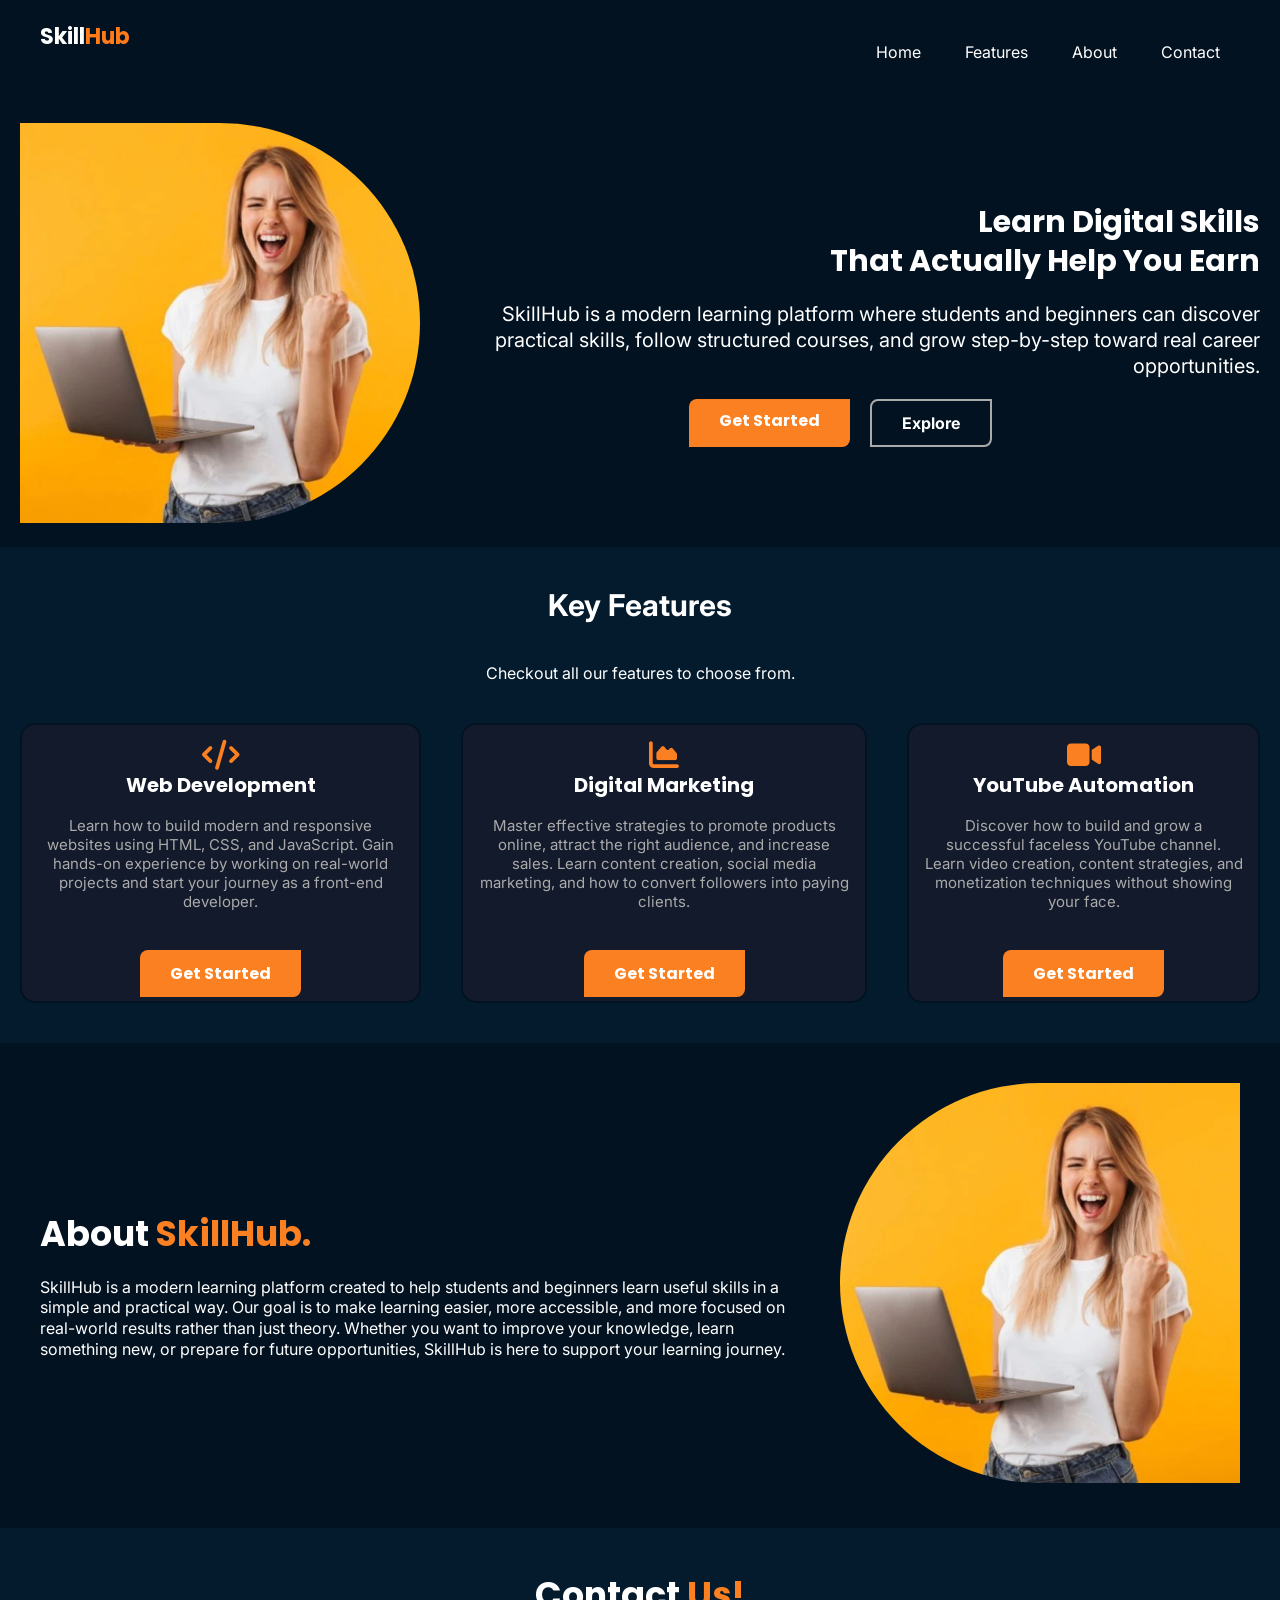
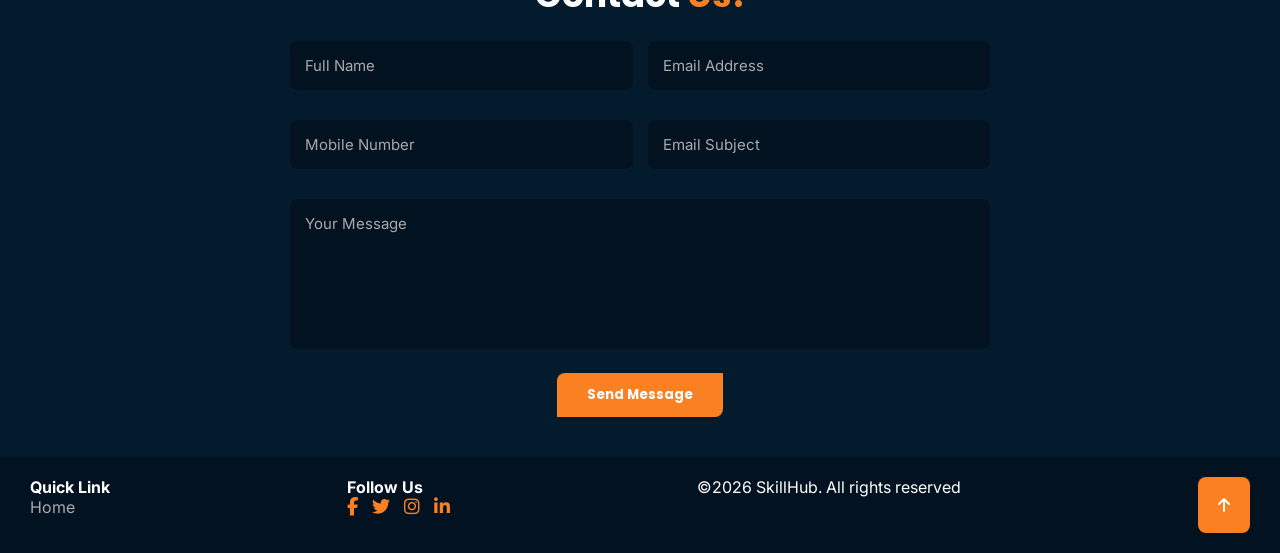
<file: index.html>
<!DOCTYPE html>
<html>
<head>
  <title>SkillHub</title>
  <!--CSS Stylesheet-->
  <link rel="stylesheet" href="index.css" />
  
    <!--Font Awesome Icon-->
  <link rel="stylesheet" href="https://cdnjs.cloudflare.com/ajax/libs/font-awesome/6.5.0/css/all.min.css">
  
  <!--Font Family-->
  <link href="https://fonts.googleapis.com/css2?family=Inter:wght@300;400;600&family=Poppins:wght@400;600&display=swap" rel="stylesheet">
</head>

<body>
  <!--Navbar-->
  <header id="navbar">
    <h1 class="logo">Skill<span>Hub</span></h1>
    
    <i class="fa-solid fa-bars" id="menu-icon"></i>
        
    
    <nav class="nav-links">
      <a href="#Home">Home</a>
      <a href="#Features">Features</a>
      <a href="#About">About</a>
      <a href="#Contact">Contact</a>
    </nav>
    
  </header>
  
  <!--Hero Section-->
  <section class="hero-section">
        
    <div class="hero-image">
      <img src="/assets /girl-learning.jpg" alt="girl learning"/>
    </div>
    
    <div id="hero-text">
      <h2>Learn Digital Skills <br />That Actually Help You Earn</h2>
      
      <p>SkillHub is a modern learning platform where students and beginners can discover practical skills, follow structured courses, and grow step-by-step toward real career opportunities.</p>
      
      <div class="hero-buttons">
        <a href="sign-up.html" class="get-btn">Get Started</a>
        
        <a href="dashboard.html" class="explore-btn">Explore</a>
      </div>
    </div>

  </section>
  
  <!--Features Section-->
  <section id="Features" class="features-section">
    <h2>Key Features</h2>
    <p>Checkout all our features to choose from.</p>
    
    <div class="feature-cards">
      
      <div class="card">
        <i class="fa-solid fa-code"></i>
        <h3>Web Development</h3>
        <p>Learn how to build modern and responsive websites using HTML, CSS, and JavaScript. Gain hands-on experience by working on real-world projects and start your journey as a front-end developer.</p>
        <a href="sign-up.html" class="get-btn">Get Started</a>
        
      </div>
      
      <div class="card">
        <i class="fa-solid fa-chart-area"></i>
        <h3>Digital Marketing</h3>
        <p>Master effective strategies to promote products online, attract the right audience, and increase sales. Learn content creation, social media marketing, and how to convert followers into paying clients.</p>
          <a href="sign-up.html" class="get-btn">Get Started</a>
      
      </div>
      
      <div class="card">
        <i class="fa-solid fa-video"></i>
        <h3>YouTube Automation</h3>
        <p>Discover how to build and grow a successful faceless YouTube channel. Learn video creation, content strategies, and monetization techniques without showing your face.</p>
        <a href="sign-up.html" class="get-btn">Get Started</a>
      
      </div>
      
    </div>
  </section>
  
  <!--About Section-->
  <section id="About" class="about-section">
    <div class="about-text">
    <h2>About <span>SkillHub.</span></h2>
    <p>SkillHub is a modern learning platform created to help students and beginners learn useful skills in a simple and practical way. Our goal is to make learning easier, more accessible, and more focused on real-world results rather than just theory. Whether you want to improve your knowledge, learn something new, or prepare for future opportunities, SkillHub is here to support your learning journey.</p>
    </div>
    
    <div class="about-image">
      <img src="assets /girl-learning.jpg"/>
    </div>
  </section>
  
  
  <!--Contact Section-->
<section id="Contact" class="contact-section">
  <h2>Contact <span>Us!</span></h2>
  
  <form id="contactForm">
    <div class="input-box">
      <input type="text" placeholder="Full Name" id="name" required>
      <input type="email" placeholder="Email Address" id="email" required>
    </div>
    
    <div class="input-box">
      <input type="text" placeholder="Mobile Number" id="phone">
      <input type="text" placeholder="Email Subject" id="subject">
    </div>
    
    <textarea placeholder="Your Message" id="message" required></textarea>
    
    <button type="submit" class="get-btn">Send Message</button>
  </form>
</section>
  
  
  <!--Footer Section-->
  <footer id="Footer" class="footer">
    
    <div class="footer-container">
      
      <div class="footer-links">
        <h4>Quick Link</h4>
        <a href="#">Home</a>
      </div>
      
      <div class="footer-socials">
        <h4>Follow Us</h4>
        
      <div class="social-icons">
        <a href="#"><i class="fab fa-facebook-f"></i></a>
        <a href="#"><i class="fab fa-twitter"></i></a>
        <a href="#"><i class="fab fa-instagram"></i></a>
        <a href="#"><i class="fab fa-linkedin-in"></i></a>
    </div>
  </div>
  
  <p>&copy;2026 SkillHub. All rights reserved</p>
  
  <i id="arrow" class="fa-solid fa-arrow-up"></i>
    
  </footer>
  
  
</body>
</html>
</file>
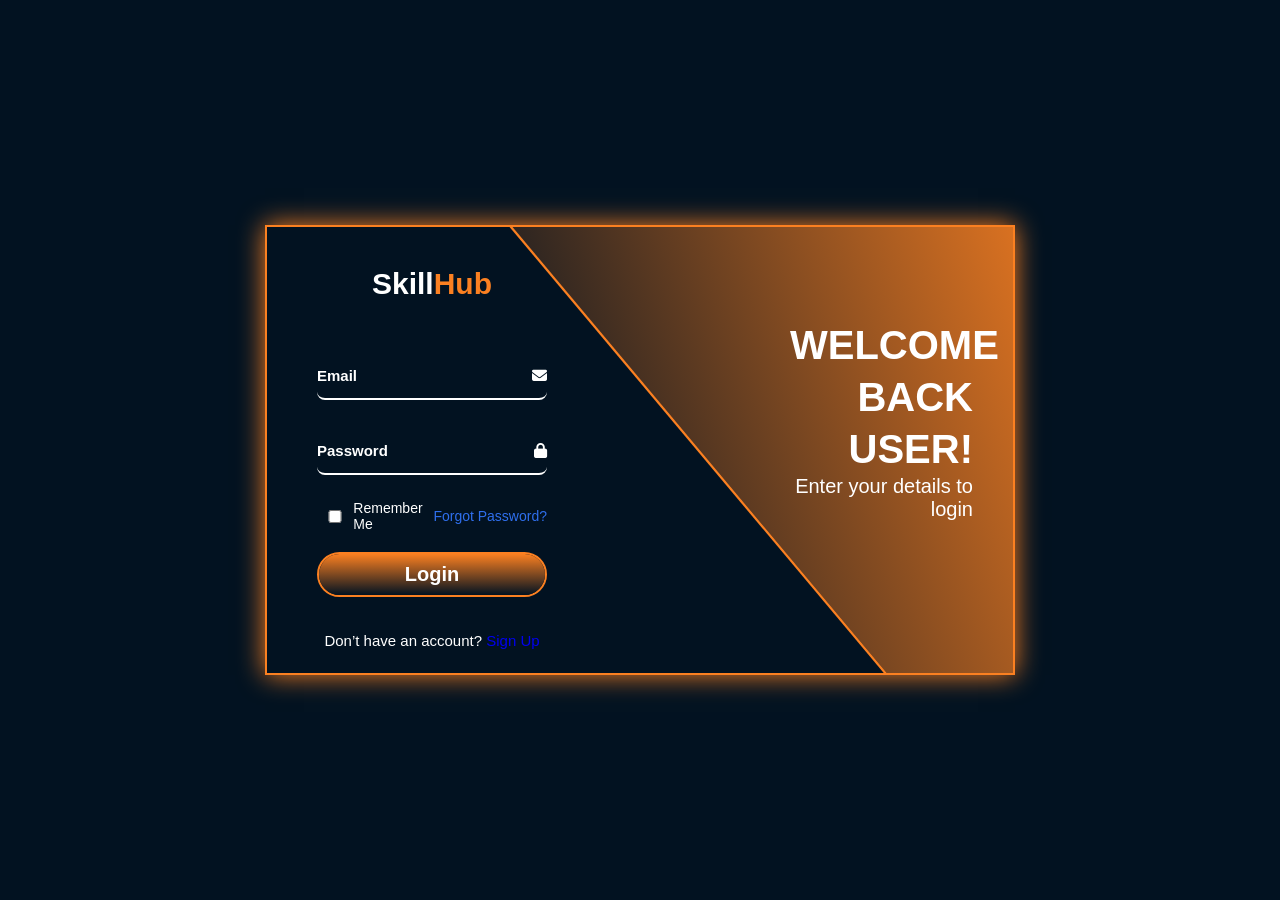
<file: dashboard.html>
<!DOCTYPE html>
<html lang="en">
<head>
  <meta charset="UTF-8">
  <meta name="viewport" content="width=device-width, initial-scale=1.0">
  <title>Dashboard | SkillHub</title>

  <!-- CSS -->
  <link rel="stylesheet" href="index.css">

  <!-- Font Awesome -->
  <link rel="stylesheet" href="https://cdnjs.cloudflare.com/ajax/libs/font-awesome/6.5.0/css/all.min.css">
</head>

<body class="dashboard-page">

  <div class="dashboard">

    <!-- SIDEBAR -->
    <aside class="sidebar">
      <h2 class="logo">Skill<span>Hub</span></h2>

      <nav>
        <a href="dashboard.html" class="active">Dashboard</a>
        <a href="course-details.html">Courses</a>
        <a href="index.html">Home Page</a>
        <a id="logoutBtn" type="submit">Logout</a>
      </nav>
    </aside>

    <!-- MAIN -->
    <main class="main">

      <!-- TOP BAR -->
      
      <div class="topbar">
        <h2>Welcome back!</h2>
        
        <div class="topbar-right">
          <div class="search">
            <input type="text" placeholder="Search courses...">
       </div>
    
    <!-- USER ICON -->
    <i class="fa-solid fa-user user-icon"></i>
  </div>
 </div>

      <!-- CONTENT -->
      <div class="dashboard-content">

        <!-- LEFT SIDE -->
        <div class="left">

          <section class="courses">
            <h3>Available Courses</h3>
            <p>Explore courses and continue learning new skills.</p>

            <!-- COURSES LOAD HERE -->
            <div class="course-grid" id="courseContainer"></div>
          </section>

        </div>

        <!-- RIGHT SIDE -->
        <div class="right">

          <h3>AI Learning Suggestions</h3>

          <div class="suggestion-card">
            <h4>Graphic Design Basics</h4>
            <p>5 Lessons</p>
            <button>Start</button>
          </div>
          
          <div class="suggestion-card">
            <h4>Frontend Web Development</h4>
            <p>10 Lessons</p>
            <button>Start</button>
          </div>
          
          <div class="suggestion-card">
            <h4>YouTube Automation</h4>
            <p>7 Lessons</p>
            <button>Start</button>
          </div>

          <div class="suggestion-card">
            <h4>SEO Fundamentals</h4>
            <p>7 Lessons</p>
            <button>Start</button>
          </div>

        </div>

      </div>

    </main>

  </div>

  <!-- JS -->
  <script src="index.js"></script>

</body>
</html>
</file>
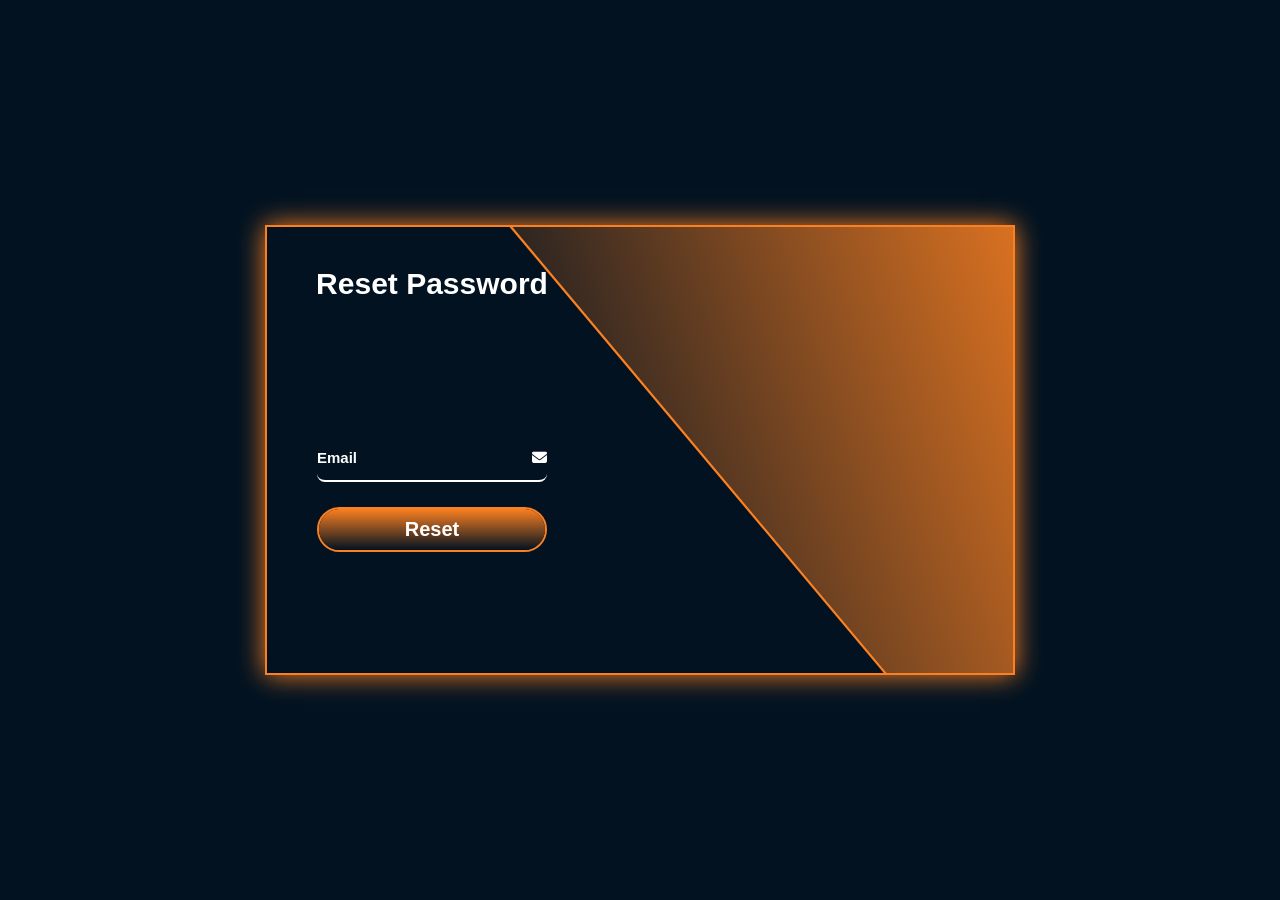
<file: forgot.html>
<!DOCTYPE html>
<html>

<head>
  <meta charset="UTF-8">
  <meta name="viewport" content="width=device-width, initial-scale=1">
  <title>Forgot Password</title>
  <link rel="stylesheet" href="index.css"/>
  <link rel="stylesheet" href="https://cdnjs.cloudflare.com/ajax/libs/font-awesome/6.5.0/css/all.min.css">
</head>

<body class="login-page">

<div class="login-container">
  <span class="bg-slide"></span>

  <div class="login-box">
    <h1>Reset Password</h1>

    <form id="resetForm">

      <div class="input-group">
        <input type="email" required>
        <label>Email</label>
        <i class="fa-solid fa-envelope"></i>
      </div>

      <button class="login-btn">Reset</button>

      <p id="msg"></p>

    </form>
  </div>
</div>

<script>
document.getElementById("resetForm").onsubmit = e=>{
  e.preventDefault();
  document.getElementById("msg").innerText="Reset link sent!";
};
</script>


<body>
  
</body>

</html>
</file>
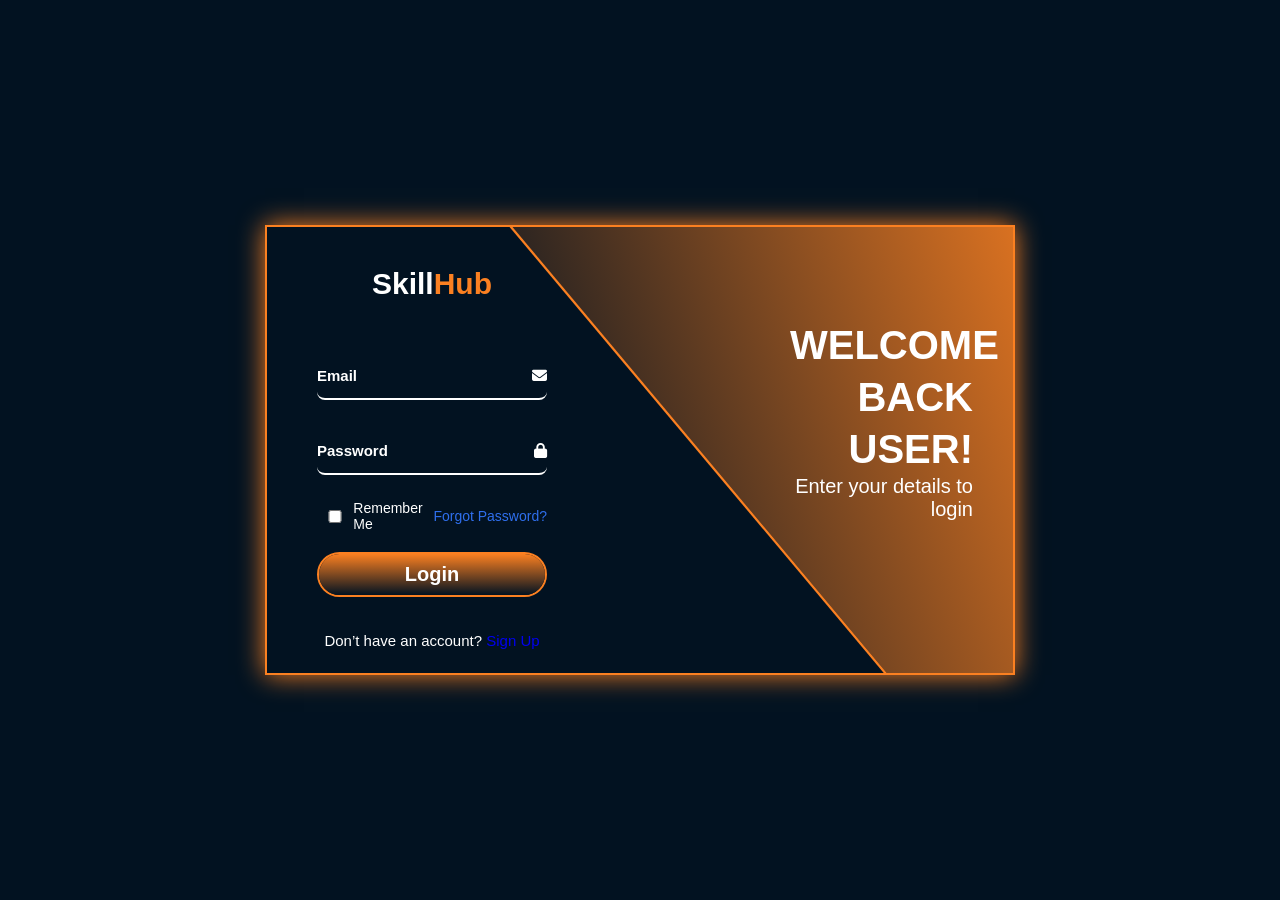
<file: login-form.html>
<!DOCTYPE html>
<html>

<head>
  <meta charset="UTF-8">
  <meta name="viewport" content="width=device-width, initial-scale=1">
  <title>Login Form</title>
  <link rel="stylesheet" href="index.css"/>
  
      <!--Font Awesome Icon-->
    <link rel="stylesheet" href="https://cdnjs.cloudflare.com/ajax/libs/font-awesome/6.5.0/css/all.min.css">
</head>
<body class="login-page">

<div class="login-container">
  <span class="bg-slide"></span>
  
  <!-- LOGIN -->
  <div class="login-box">
    <h1>Skill<span>Hub</span></h1>
    
    <form id="loginForm">
      
      <!-- EMAIL -->
      <div class="input-group">
        <input type="email" id="email" required>
        <label for="email">Email</label>
        <i class="fa-solid fa-envelope"></i>
      </div>
      
      <div class="input-group">
        <input type="password" id="password" required>
        <label for="password">Password</label>
        <i class="fa-solid fa-lock"></i>
      </div>
      
      <!-- REMEMBER + FORGOT -->
      <div class="form-options">
        <div class="remember">
          <input type="checkbox" id="remember">
          <label for="remember">Remember Me</label>
        </div>
        
        <a href="forgot.html" class="forgot">Forgot Password?</a>
      </div>
      
      <!-- BUTTON -->
      <button class="login-btn" type="submit">Login</button>
      
      <!-- SIGN UP -->
      <p class="signup-link">
        Don’t have an account?
        <a href="sign-up.html">Sign Up</a>
      </p>
      
    </form>
  </div>
  
  <!-- RIGHT SIDE -->
  <div class="side login-text">
    <h2>Welcome Back User!</h2>
    <p>Enter your details to login</p>
  </div>
  
</div>
  
  <script src="index.js"></script>
</body>

</html>
</file>
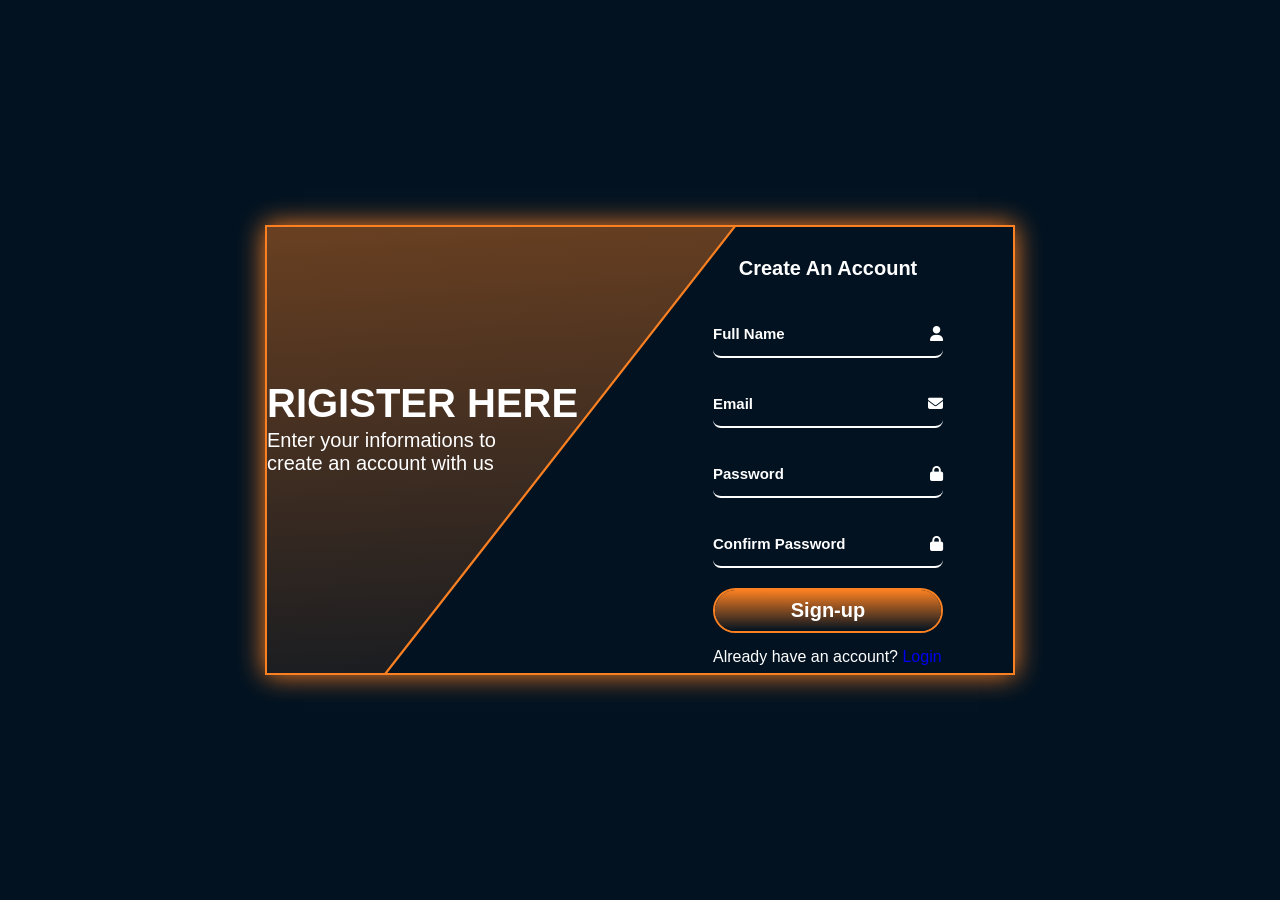
<file: sign-up.html>
<!DOCTYPE html>
<html>

<head>
  <meta charset="UTF-8">
  <meta name="viewport" content="width=device-width, initial-scale=1">
  <title>Sign-up</title>
  
    <link rel="stylesheet" href="index.css" />
  
  <!--Font Awesome Icon-->
  <link rel="stylesheet" href="https://cdnjs.cloudflare.com/ajax/libs/font-awesome/6.5.0/css/all.min.css">
</head>

<body class="signup-page">
  
  <div class="signup-container">
    <span class="bg-slide2"></span>
    
    <!-- SIGNUP -->
    <div class="signup-box">
      <h1>Create An Account</h1>
      
      <form id="signupForm">
        
        <!-- NAME -->
        <div class="input-group">
          <input type="text" id="name" required>
          <label for="name">Full Name</label>
          <i class="fa-solid fa-user"></i>
        </div>
        
        <!-- EMAIL -->
        <div class="input-group">
          <input type="email" id="email" required>
          <label for="email">Email</label>
          <i class="fa-solid fa-envelope"></i>
        </div>
        
        <!-- PASSWORD -->
        <div class="input-group">
          <input type="password" id="password" required>
          <label for="password">Password</label>
          <i class="fa-solid fa-lock"></i>
        </div>
        
        <!-- CONFIRM PASSWORD -->
        <div class="input-group">
          <input type="password" id="confirmPassword" required>
          <label for="conformPassword">Confirm Password</label>
          <i class="fa-solid fa-lock"></i>
        </div>

        
        <!-- BUTTON -->
        <button class="signup-btn" type="submit">Sign-up</button>
      
        <!-- LOGIN LINK -->
        <p class="login-link">
          Already have an account?
          <a href="login-form.html">Login</a>
          
        </p>
        
      </form>
    </div>
    
    <!-- LEFT SIDE -->
    <div class="side-text">
      <h2>Rigister Here</h2>
      <p>Enter your informations to <br />create an account with us</p>
    </div>
    
  </div>
  
  <script src="index.js"></script>
</body>

</html>
</file>
<file: index.css>
:root {
  --primary-bg: #021221;
  --secondary-bg:#041B2E;
  --accent-color: #fb8021;
  --text-color: #ffffff;
  --text-secondary: #aaaaaa;
  
  --font-main: 'Inter', sans-serif;
  --font-heading: 'Poppins', sans-serif;
}

* {
  margin: 0;
  padding: 0;
  box-sizing: border-box;
}

body {
  font-family: var(--font-main);
  min-height: 100vh;
  background: var(--primary-bg);
  color: var(--text-color);
}

#navbar {
  display: flex;
  justify-content: space-between;
  align-items: center;
  padding: 20px 40px;
}

.logo {
  font-family: var(--font-heading);
  font-size: 30px;
  font-weight: bold;
}

.logo span{
  color: var(--accent-color);
}

.nav-links a {
  margin: 0px 20px;
  text-decoration: none;
  font-family: var(--font-main);
  color: var(--text-color);
  transition: 0.3s;
}

.nav-links a:hover {
  color: var(--accent-color);
  text-decoration: underline;
}

#menu-icon {
  font-size: 50px;
  color: var(--text-color);
  display: none;
}

.hero-section {
  display: flex;
  justify-content: center;
  align-items: center;
  padding: 20px;
}

#hero-text {
  line-height: 1.3;
  display: flex;
  flex-direction: column;
}

#hero-text h2 {
  margin-bottom: 20px;
  font-size: 30px;
  font-family: var(--font-heading);
  font-weight: 500px;
  text-align: right;
}

#hero-text p {
  font-family: var(--font-main);
  font-size: 20px;
  text-align: right;
  color: var(--text-color);
}

.hero-image img {
  width: 400px;
  border-radius: 0% 80% 80% 0%;
}

.hero-buttons {
  display: flex;
  justify-content: center;
  margin-top: 20px;
  gap: 20px;
}

.get-btn {
  background: var(--accent-color);
  color: var(--text-color);
  font-weight: bold;
  padding: 12px 30px;
  border: none;
  border-radius: 8px 0px;
  cursor: pointer;
  font-family: var(--font-heading);
  text-decoration: none;
}

.explore-btn {
  background: transparent;
  color: var(--text-color);
  font-weight: bold;
  border: 2px solid var(--text-secondary);
  padding: 12px 30px;
  border-radius: 8px 0px;
  cursor: pointer;
  text-decoration: none;
}


/*Features Section*/

.features-section {
  padding: 40px 20px;
  background: var(--secondary-bg);
}

.features-section h2, 
.features-section p {
  margin-bottom: 40px;
  justify-content: center;
  align-items: center;
  text-align: center;
}

.features-section h2{
  font-size: 30px;
  font-weight: bold;
}

.feature-cards {
  display: flex;
  justify-content: center;
  align-items: center;
  gap: 40px;
  transition: 0.5s ease;
}

.card {
  background: var(--primary-bg);
  padding: 48px 32px 64px;
  border-radius: 16px;
  border: 2px solid var(--primary-bg);
  text-align: center;
}
  
  .card:hover {
    border: 1px solid var(--accent-color);
    transform: scale(1.02);
  }


.card i {
  font-size: 30px;
  color: var(--accent-color);
}

.feature-cards h3{
  font-size: 20px;
  font-family: var(--font-heading);
}

.feature-cards p{
  font-size: 15px;
  font-family: var(--font-main);
  margin: 16px 0 50px;
  color: var(--text-secondary);
}

/*About Section*/

.about-section {
  display: flex;
  justify-content: center;
  align-items: center;
  gap: 32px;
  padding: 40px;
  line-height: 1.3;
}

.about-section span {
  color: var(--accent-color);
}

.about-section h2 {
  margin-bottom: 20px;
  text-align: left;
  font-size: 35px;
  font-family: var(--font-heading);
}

.about-section p {
  text-align:  left;
  line-height: 1.3;
  font-family: var(--font-main);
}

.about-image img {
  width: 400px;
  border-radius: 80% 0 0 80%;;
}

.contact-section {
  background: var(--secondary-bg);
  padding: 40px 20px;
  text-align: center;
}

.contact-section h2 {
  margin-bottom: 20px;
  font-size: 35px;
  font-family: var(--font-heading);
  color: var(--text-color);
}

.contact-section h2 span {
  color: var(--accent-color);
}

form {
  max-width: 700px;
  margin: auto;
}

.input-box {
  display: flex;
  gap: 15px;
  margin-bottom: 30px;
}

.input-box input {
  width: 100%;
}

input, textarea {
  width: 100%;
  padding: 15px;
  background: var(--primary-bg);
  border: none;
  border-radius: 8px;
  color: var(--text-color);
  font-size: 15px;
  font-family: var(--font-main);
}

textarea {
  height: 150px;
  margin-bottom: 20px;
  resize: none;
}

input::placeholder,
textarea::placeholder {
  color: var(--text-secondary);
}


/*FOOTER SECTION*/
.footer {
  color: var(--text-color);
  padding: 20px 30px;
}

.footer-container {
  display: flex;
  justify-content: space-between;
  flex-wrap: wrap;
}


.footer-links a {
  display: block ;
  text-decoration: none;
  color: var(--text-secondary);
  margin-bottom: 8px;
  font-family: var(--font-main);
}

.footer-links a:hover{
  color: var(--accent-color);
}

.social-icons i {
  margin-right: 10px;
  font-size: 18px;
  color: var(--accent-color);
  transition: 0.3s;
}

#arrow {
  font-size-adjust: 16px;
  background: var(--accent-color);
  padding: 20px;
  border-radius: 8px;
  transition: 0.5s ease;
}
#arrow:hover {
  box-shadow: 0 0 15px var(--accent-color);
}

/*LOGIN FORM*/
 .login-page {
  height: 100vh;
  display: flex;
  justify-content: center;
  align-items: center;
  color: var(--text-color);
}

.login-container {
  position: relative;
  width: 750px;
  height: 450px;
  background: transparent;
  border: 2px solid var(--accent-color);
  box-shadow: 0 0 25px var(--accent-color);
  overflow: hidden;
}

.login-box {
  position: absolute;
  top: 0;
  width: 50%;
  height: 100%;
  width: 350px;
  padding: 40px 30px;
  display: flex;
  flex-direction: column;
  justify-content: center;
}

/*For the part login*/
.login-container .login-box {
  left: 0;
  padding: 0 60px 0 40px;
}
.login-box h1 {
  font-size: 30px;
  font-family: var(--font-heading);
  color: var(--text-color);
  text-align: center;
  margin-top: 40px;
}

.login-box span {
  color: var(--accent-color);
}

.input-group {
  position: relative;
  width: 100%;
  height: 50px;
  margin: 25px 0;
}

.input-group input {
  width: 100%;
  height: 100%;
  background: transparent;
  border: none;
  outline: none;
  border-bottom: 2px solid var(--text-color);
  font-size: 16px;
  font-family: var(--font-main);
  color: var(--text-color);
  font-weight: 500;
  transition: 0.5s;
}
.input-group input:focus,
.input-group input:valid{
  border-bottom-color: var(--accent-color);
}

.input-group label {
  position: absolute;
  top: 50%;
  left: 0;
  transform: translateY(-50%);
  font-size: 15px;
  font-weight: bold;
  color: var(--text-color);
  pointer-events: none;
  transition: 0.5s;
}
.input-group input:focus~label,
.input-group input:valid~label{
  top: -5px;
  color: var(--accent-color);
}
.input-group i {
  position: absolute;
  top: 50%;
  right: 0;
  transform: translateY(-50%);
  font-size: 15px;
  color: var(--text-color);
  transition: 0.5s;
}

.input-group input:focus~i,
.input-group input:valid~i{
  color: var(--accent-color);
}

 .form-options {
    display: flex;
    justify-content: space-between;
    align-items: center;
    font-size: 14px;
    margin-bottom: 20px;  
}

 .remember {
   display: flex;
   align-items: center;
}

.form-options a {
    text-decoration: none;
    color: #2f6fed;
    font-size: 14px;
}

.login-btn {
  position: relative;
  width: 100%;
  height: 45px;
  margin-bottom: 15px;
  background: transparent;
  border: 2px solid var(--accent-color);
  outline: none;
  border-radius: 40px;
  cursor: pointer;
  font-size: 20px;
  color: var(--text-color);
  font-weight: bold;
  z-index: 1;
  overflow: hidden;
}

.login-btn::before {
  content: "";
  position: absolute;
  top: -100%;
  left: 0;
  width: 100%;
  height: 300%;
  background: linear-gradient(#021221, #fb8021, #021221, #fb8021);
  z-index: -1;
  transition: 0.5s;
}

.login-btn:hover::before {
  top: 0;
}

.signup-link {
  font-size: 15px;
  color: var(--text-color);
  text-align: center;
  margin-top: 20px;
}
.signup-link a {
  text-decoration: none;
}

.signup-link a:hover {
  text-decoration: underline;
}

.login-container .side {
  position: absolute;
  top: 0;
  width: 50%;
  height: 100%;
  display: flex;
  flex-direction: column;
  justify-content: center;
  
}

.login-container .side.login-text {
  right: 0;
  text-align: right;
  padding: 0px 40px 60px 150px;
}

.side h2 {
  font-size: 40px;
  color: var(--text-color);
  line-height: 1.3;
  text-transform: uppercase;
}

.side p {
  font-size: 20px;
  color: var(--text-color);
}

.bg-slide {
  position: absolute;
  top: 0;
  right: 0;
  width: 850px;
  height: 600px;
  background: linear-gradient(45deg, #021221, #fb8021);
  border-bottom: 3px solid var(--accent-color);
  transform: rotate(10deg) skewY(40deg);
  transform-origin: bottom right;
  z-index: -1;
}


/*SIGN-UP FORM*/
 .signup-page {
  height: 100vh;
  display: flex;
  justify-content: center;
  align-items: center;
  color: var(--text-color);
}

.signup-container {
  position: relative;
  width: 750px;
  height: 450px;
  background: transparent;
  border: 2px solid var(--accent-color);
  box-shadow: 0 0 25px var(--accent-color);
  overflow: hidden;
}

.signup-box {
  position: absolute;
  top: 0;
  width: 50%;
  height: 100%;
  width: 350px;
  padding: 40px 30px;
  display: flex;
  flex-direction: column;
  justify-content: center;
}

/*Signup Side Text*/
.signup-container .signup-box {
  right: 0;
  padding: 0 60px 0 40px;
}

.signup-box h1 {
  font-size: 20px;
  font-family: var(--font-heading);
  color: var(--text-color);
  text-align: center;
  margin-top: 30px;
}

.signup-container .input-group {
  position: relative;
  width: 100%;
  height: 50px;
  margin: 20px 0;
}

.signup-container .input-group input {
  width: 100%;
  height: 100%;
  background: transparent;
  border: none;
  outline: none;
  border-bottom: 2px solid var(--text-color);
  font-size: 16px;
  font-family: var(--font-main);
  color: var(--text-color);
  font-weight: 500;
  transition: 0.5s;
}
.singup-container .input-group input:focus,
.signup-container .input-group input:valid{
  border-bottom-color: var(--accent-color);
}

.signup-container .input-group label {
  position: absolute;
  top: 50%;
  left: 0;
  transform: translateY(-50%);
  font-size: 15px;
  font-weight: bold;
  color: var(--text-color);
  pointer-events: none;
  transition: 0.5s;
}
.signup-container .input-group input:focus~label,
.signup-container .input-group input:valid~label{
  top: -5px;
  color: var(--accent-color);
}
.signup-container .input-group i {
  position: absolute;
  top: 50%;
  right: 0;
  transform: translateY(-50%);
  font-size: 15px;
  color: var(--text-color);
  transition: 0.5s;
}

.signup-container .input-group input:focus~i,
.signup-container.input-group input:valid~i{
  color: var(--accent-color);
}

.signup-btn {
  position: relative;
  width: 100%;
  height: 45px;
  margin-bottom: 15px;
  background: transparent;
  border: 2px solid var(--accent-color);
  outline: none;
  border-radius: 40px;
  cursor: pointer;
  font-size: 20px;
  font-family: var(--font-heading);
  color: var(--text-color);
  font-weight: bold;
  z-index: 1;
  overflow: hidden;
}

.signup-btn::before {
  content: "";
  position: absolute;
  top: -100%;
  left: 0;
  width: 100%;
  height: 300%;
  background: linear-gradient(#021221, #fb8021, #021221, #fb8021);
  z-index: -1;
  transition: 0.5s;
}

.signup-btn:hover::before {
  top: 0;
}

.signup-container.login-link {
  font-size: 15px;
  color: var(--text-color);
  text-align: center;
  margin-top: 5px;
}
.signup-container .login-link a {
  text-decoration: none;
}

.signup-container .login-link a:hover {
  text-decoration: underline;
}

.singup-container .side-text {
  position: absolute;
  top: 0;
  width: 50%;
  height: 100%;
  display: flex;
  flex-direction: column;
  justify-content: center;
}

.signup-container .side-text {
  left: 0px;
  text-align: left;
  padding: 150px 40px 60px 0px;
}

.side-text h2 {
  font-size: 40px;
  color: var(--text-color);
  line-height: 1.3;
  text-transform: uppercase;
}

.side-text p {
  font-size: 20px;
  color: var(--text-color);
}

.bg-slide2 {
  position: absolute;
  top: 0;
  left: 0;
  width: 850px;
  height: 600px;
  background: linear-gradient(45deg, #021221, #fb8021);
  border-bottom: 3px solid var(--accent-color);
  transform: rotate(-11deg) skewY(-41deg);
  /*transform: rotate(0) skewY(0);*/
  transform-origin: bottom left;
  z-index: -1;
}


/* DASHBOARD PAGE */
.dashboard-page {
  background: linear-gradient(135deg, #0b0f1a, #02050a);
  color: #fff;
}

/* DASHBOARD LAYOUT */
.dashboard {
  display: flex;
  min-height: 100vh;
}

/* SIDEBAR */
.sidebar {
  width: 220px;
  background: #0e1624;
  padding: 20px;
  display: flex;
  flex-direction: column;
}

.logo {
  font-size: 22px;
  margin-bottom: 30px;
}

.logo span {
  color: #ff7a18;
}

/* NAV */
.sidebar nav {
  display: flex;
  flex-direction: column;
  gap: 15px;
}

.sidebar nav a {
  text-decoration: none;
  color: #bbb;
  padding: 10px;
  border-radius: 8px;
  transition: 0.3s;
}

.sidebar nav a:hover,
.sidebar nav .active {
  background: linear-gradient(90deg, #ff7a18, #ffb347);
  color: #fff;
}

/* MAIN */
.main {
  flex: 1;
  padding: 20px;
}

/* TOPBAR */

.topbar {
  display: flex;
  justify-content: space-between;
  align-items: center;
  margin-bottom: 25px;
}


.topbar-right {
  display: flex;
  align-items: center;
  gap: 15px;
}

.user-icon {
  font-size: 18px;
  background: #1a2235;
  padding: 10px;
  border-radius: 50%;
  cursor: pointer;
  transition: 0.3s;
}

.user-icon:hover {
  background: #ff7a18;
}


.topbar h2 {
  font-size: 22px;
}

/* SEARCH */
.search input {
  padding: 10px 15px;
  border-radius: 20px;
  border: none;
  outline: none;
  background: #1a2235;
  color: #fff;
}

/* CONTENT GRID */
.dashboard-content {
  display: flex;
  gap: 20px;
}

/* LEFT */
.left {
  flex: 2;
}

/* RIGHT */
.right {
  flex: 1;
}

/* COURSES SECTION */
.courses h3 {
  margin-bottom: 5px;
}

.courses p {
  color: #aaa;
  margin-bottom: 20px;
}

/* COURSE GRID */
.course-grid {
  display: grid;
  grid-template-columns: repeat(auto-fit, minmax(200px, 1fr));
  gap: 20px;
}

/* CARD */
.card {
  background: #121a2b;
  padding: 15px;
  border-radius: 15px;
  transition: 0.3s;
}

.card:hover {
  transform: translateY(-5px);
}

/* IMAGE */
.card img {
  width: 100%;
  height: 130px;
  object-fit: contain;
  margin-bottom: 10px;
}

/* TITLE */
.card h4 {
  font-size: 14px;
  margin-bottom: 8px;
}

/* PRICE */
.price {
  color: #ffb347;
  margin-bottom: 10px;
}

/* BUTTON */
.card button {
  width: 100%;
  padding: 10px;
  border: none;
  border-radius: 20px;
  background: linear-gradient(90deg, #ff7a18, #ffb347);
  color: #fff;
  cursor: pointer;
  transition: 0.3s;
}

.card button:hover {
  opacity: 0.8;
}

/* RIGHT SIDE CARDS */
.suggestion-card {
  background: #121a2b;
  padding: 15px;
  border-radius: 15px;
  margin-bottom: 15px;
}

.suggestion-card h4 {
  margin-bottom: 5px;
}

.suggestion-card p {
  color: #aaa;
  margin-bottom: 10px;
}

.suggestion-card button {
  padding: 8px 15px;
  border: none;
  border-radius: 20px;
  background: linear-gradient(90deg, #ff7a18, #ffb347);
  color: #fff;
  cursor: pointer;
}

/* RESPONSIVE */
/*@media (max-width: 900px) {
  .dashboard-content {
    flex-direction: column;
  }
  
  .sidebar {
    display: none;
  }
}




/* ===============================
📘 COURSE DETAILS PAGE
=============================== */

.course-details-container {
  display: flex;
  gap: 30px;
  background: #121a2b;
  padding: 25px;
  border-radius: 20px;
  margin-top: 20px;
  align-items: center;
  box-shadow: 0 10px 25px rgba(0, 0, 0, 0.3);
}

/* IMAGE */
.course-details-container img {
  width: 300px;
  height: 250px;
  object-fit: contain;
  border-radius: 15px;
  background: #0e1624;
  padding: 10px;
}

/* RIGHT SIDE (TEXT AREA) */
.course-details-container .details {
  flex: 1;
}

/* TITLE */
.course-details-container h2 {
  font-size: 24px;
  margin-bottom: 10px;
}

/* DESCRIPTION */
.course-details-container p {
  color: #aaa;
  line-height: 1.6;
  margin-bottom: 15px;
}

/* PRICE */
.course-details-container h3 {
  color: #ffb347;
  font-size: 22px;
  margin-bottom: 20px;
}

/* BUTTONS */
.course-details-container button {
  padding: 10px 20px;
  border: none;
  border-radius: 25px;
  background: linear-gradient(90deg, #ff7a18, #ffb347);
  color: #fff;
  cursor: pointer;
  margin-right: 10px;
  transition: 0.3s;
}

.course-details-container button:hover {
  opacity: 0.8;
  transform: scale(1.05);
}

/* BACK BUTTON (OPTIONAL STYLE) */
.course-details-container .back-btn {
  background: #1a2235;
}

/* ===============================
📱 RESPONSIVE
=============================== */

/*@media (max-width: 768px) {
  .course-details-container {
    flex-direction: column;
    text-align: center;
  }
  
  .course-details-container img {
    width: 100%;
    height: auto;
  }
}*/


/* ===============================
LOGIN RESPONSIVE
=============================== */

@media (max-width: 768px) {

  .login-container {
    width: 90%;
    height: auto;
    flex-direction: column;
  }

  .login-box {
    position: relative;
    width: 100%;
    padding: 30px 20px;
  }

  .login-container .side {
    display: none; /* hide right text */
  }

  .bg-slide {
    display: none; /* remove background effect */
  }

  .signup-container {
    width: 90%;
    height: auto;
  }

  .signup-box {
    position: relative;
    width: 100%;
    padding: 30px 20px;
  }

  .signup-container .side-text {
    display: none;
  }

  .bg-slide2 {
    display: none;
  }

    .course-details-container {
    flex-direction: column;
    text-align: center;
  }

  .course-details-container img {
    width: 100%;
    height: auto;
  }


 #navbar {
    padding: 15px 20px;
  }

  .nav-links {
    display: none; /* hide for now (you can add hamburger later) */
  }

  #menu-icon {
    display: block;
  }

  .hero-section {
    flex-direction: column;
    text-align: center;
  }

  #hero-text h2,
  #hero-text p {
    text-align: center;
  }

  .hero-image img {
    width: 250px;
    margin-top: 20px;
    border-radius: 20px;
  }

  .hero-buttons {
    flex-direction: column;
  }

    .feature-cards {
    flex-direction: column;
  }

  .card {
    width: 100%;
  }


   .about-section {
    flex-direction: column;
    text-align: center;
  }

  .about-section h2,
  .about-section p {
    text-align: center;
  }

  .about-image img {
    width: 250px;
    border-radius: 20px;
  }


}



@media (max-width: 900px) {

  .dashboard {
    flex-direction: column;
  }

  .sidebar {
    width: 100%;
    flex-direction: row;
    overflow-x: auto;
  }

  .sidebar nav {
    flex-direction: row;
    gap: 10px;
  }

  .main {
    padding: 15px;
  }

  .dashboard-content {
    flex-direction: column;
  }
}

@media (max-width: 600px) {

  .topbar {
    flex-direction: column;
    align-items: flex-start;
    gap: 10px;
  }

  .search input {
    width: 100%;
  }

  .course-grid {
    grid-template-columns: 1fr;
  }
}
</file>
